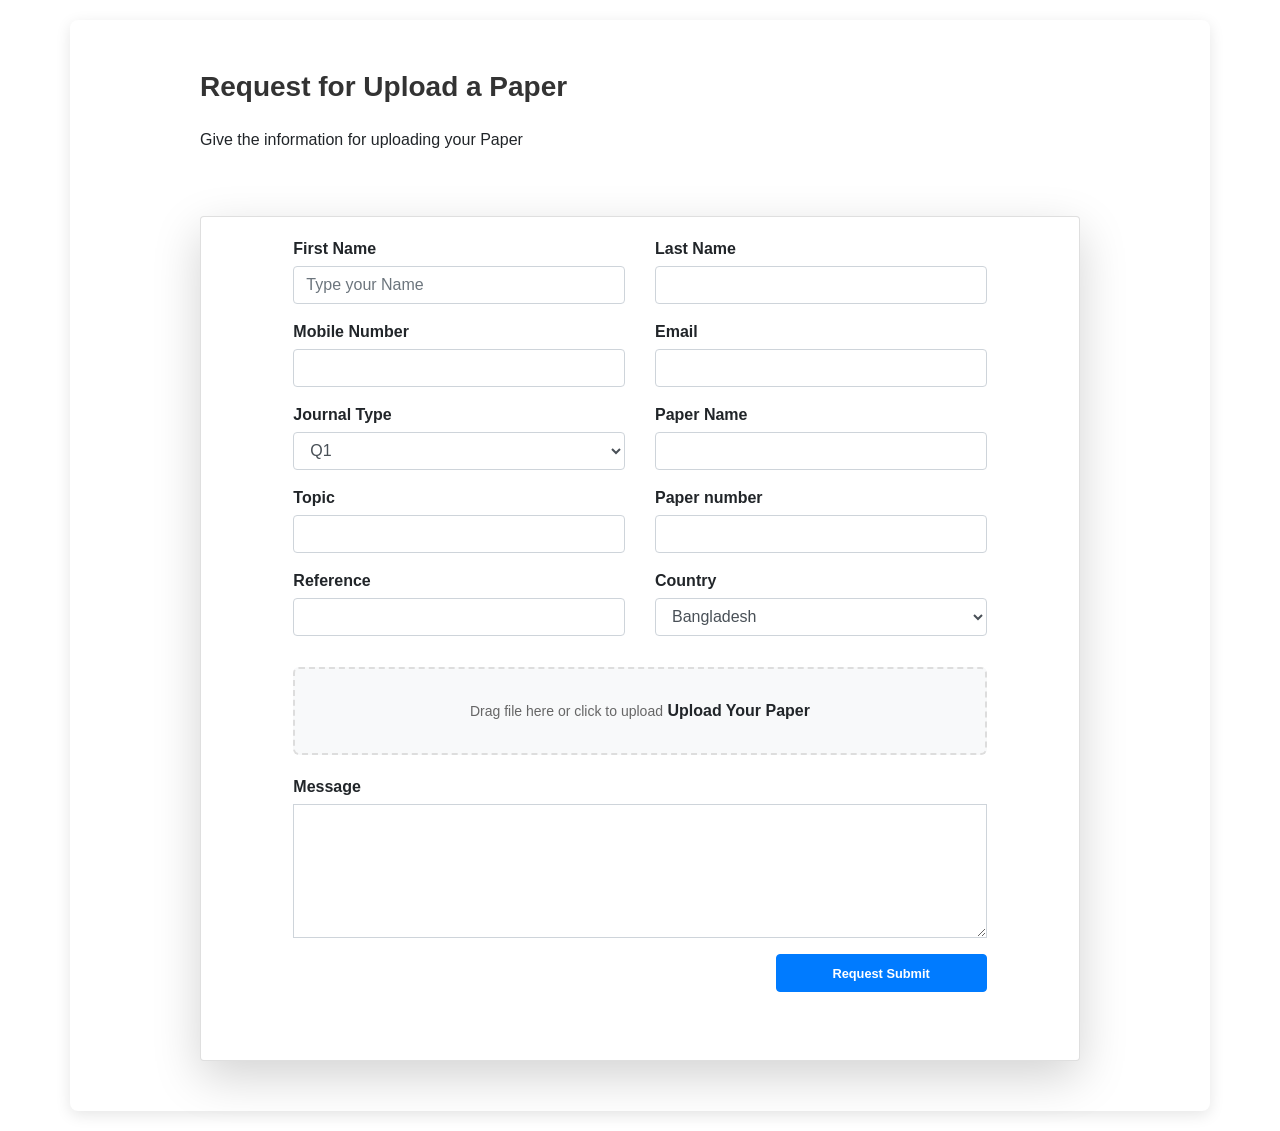
<file: upload.html>
<!DOCTYPE html>
<html lang="en">
	<head>
		<meta charset="UTF-8" />
		<meta name="viewport" content="width=device-width, initial-scale=1.0" />
		<title>Request a Quote</title>
		<link rel="stylesheet" href="upload.css" />
		<link
			rel="stylesheet"
			href="https://stackpath.bootstrapcdn.com/bootstrap/4.5.2/css/bootstrap.min.css"
		/>
	</head>
	<body>
		<div class="container card-0 justify-content-center">
			<div class="card-body px-sm-4 px-0">
				<div class="row justify-content-center mb-5">
					<div class="col-md-10 col">
						<h3 class="font-weight-bold ml-md-0 mx-auto text-center text-sm-left">
							Request for Upload a Paper
						</h3>
						<p class="mt-md-4 ml-md-0 ml-2 text-center text-sm-left">
							Give the information for uploading your Paper
						</p>
					</div>
				</div>
				<div class="row justify-content-center round">
					<div class="col-lg-10 col-md-12">
						<div class="card shadow-lg card-1">
							<div class="card-body inner-card">
								<div class="row justify-content-center">
									<div class="col-lg-5 col-md-6 col-sm-12">
										<div class="form-group">
											<label for="first-name">First Name</label>
											<input
												type="text"
												class="form-control"
												id="first-name"
												placeholder="Type your Name"
											/>
										</div>
										<div class="form-group">
											<label for="Mobile-Number">Mobile Number</label>
											<input
												type="text"
												class="form-control"
												id="Mobile-Number"
												placeholder=""
											/>
										</div>
										<div class="form-group">
											<label for="inputEmail4">Journal Type</label>
											<select class="form-control">
												<option>Q1</option>
												<option>Q2</option>
												<option>Q3</option>
											</select>
										</div>
										<div class="form-group">
											<label for="time">Topic</label>
											<input
												type="text"
												class="form-control"
												id="time"
												placeholder=""
											/>
										</div>
										<div class="form-group">
											<label for="skill">Reference</label>
											<input
												type="text"
												class="form-control"
												id="skill"
												placeholder=""
											/>
										</div>
									</div>
									<div class="col-lg-5 col-md-6 col-sm-12">
										<div class="form-group">
											<label for="last-name">Last Name</label>
											<input
												type="text"
												class="form-control"
												id="last-name"
												placeholder=""
											/>
										</div>
										<div class="form-group">
											<label for="email">Email</label>
											<input
												type="email"
												class="form-control"
												id="email"
												placeholder=""
											/>
										</div>
										<div class="form-group">
											<label for="Evaluate Budget">Paper Name</label>
											<input
												type="text"
												class="form-control"
												id="Evaluate Budget"
												placeholder=""
											/>
										</div>
										<div class="form-group">
											<label for="Company-Name">Paper number</label>
											<input
												type="number"
												class="form-control"
												id="Company-Name"
												placeholder=""
											/>
										</div>
										<div class="form-group">
											<label for="country">Country</label>
											<select class="form-control">
												<option>Bangladesh</option>
												<option>China</option>
												<option>UK</option>
											</select>
										</div>
									</div>
								</div>

								<div class="row justify-content-center">
									<div class="col-md-12 col-lg-10 col-12">
										<div class="form-group files">
											<label class="my-auto">Upload Your Paper </label>
											<input
												id="file"
												type="file"
												class="form-control"
												multiple
											/>
										</div>
										<div id="filePreviewContainer" class="file-preview">
											<!-- File previews will be inserted here -->
										</div>
									</div>
								</div>
								<div class="row justify-content-center">
									<div class="col-md-12 col-lg-10 col-12">
										<div class="form-group">
											<label for="exampleFormControlTextarea2">Message</label>
											<textarea
												class="form-control rounded-0"
												id="exampleFormControlTextarea2"
												rows="5"
											></textarea>
										</div>
										<div class="row justify-content-end mb-5">
											<div class="col-lg-4 col-auto">
												<button
												type="button"
												class="btn btn-primary btn-block"
												onclick="window.location.href='homepage.html';"
											>
												<small class="font-weight-bold">Request Submit</small>
											</button>
											
											</div>
										</div>
									</div>
								</div>
							</div>
						</div>
					</div>
				</div>
			</div>
		</div>
		<script src="./upload.js"></script>
	</body>
</html>
</file>
<file: upload.css>
body {
	font-family: Arial, sans-serif;
	background-color: #f4f7fa;
	margin: 0;
	padding: 20px;
}

.container {
	max-width: 900px;
	margin: auto;
	background: white;
	padding: 30px;
	border-radius: 8px;
	box-shadow: 0 4px 15px rgba(0, 0, 0, 0.1);
}

h3 {
	color: #333;
}

.text-center {
	text-align: center;
}

.mb-5 {
	margin-bottom: 40px;
}

.form-group label {
	font-weight: bold;
	margin-bottom: 5px;
}

.form-control {
	width: 100%;
	padding: 12px;
	border: 1px solid #ced4da;
	border-radius: 5px;
	transition: border-color 0.3s ease;
}

.form-control:focus {
	border-color: #007bff;
	box-shadow: 0 0 5px rgba(0, 123, 255, 0.5);
}

.btn-primary {
	background-color: #007bff;
	color: white;
	border: none;
	border-radius: 5px;
	padding: 12px 20px;
	font-size: 16px;
	cursor: pointer;
	transition: background-color 0.3s ease, transform 0.3s ease;
	width: 100%;
}

.btn-primary:hover {
	background-color: #0056b3;
	transform: translateY(-2px);
}

.card {
	border: none;
}

.card-body {
	padding: 20px;
}

.files {
	margin-top: 15px;
}

textarea {
	resize: none;
}

.round {
	border-radius: 10px;
}

@media (max-width: 768px) {
	.form-group {
		margin-bottom: 20px;
	}

	h3 {
		font-size: 24px;
	}

	.btn-primary {
		font-size: 14px;
	}
}

.files {
	position: relative;
	background: #f8f9fa;
	border: 2px dashed #ddd;
	border-radius: 6px;
	padding: 30px;
	text-align: center;
	margin-bottom: 20px;
}

.files:before {
	content: attr(data-before);
	color: #666;
	font-size: 14px;
}

.files input[type="file"] {
	opacity: 0;
	width: 100%;
	height: 100%;
	position: absolute;
	top: 0;
	left: 0;
	cursor: pointer;
}

.file-preview {
	display: grid;
	grid-template-columns: repeat(auto-fill, minmax(250px, 1fr));
	gap: 20px;
	margin-top: 20px;
}

.file-item {
	background: #fff;
	border: 1px solid #ddd;
	border-radius: 8px;
	overflow: hidden;
	box-shadow: 0 2px 4px rgba(0,0,0,0.1);
}

.file-preview-section {
	width: 100%;
	height: 150px;
	background: #f8f9fa;
	border-bottom: 1px solid #ddd;
}

.file-info {
	padding: 10px;
	display: flex;
	justify-content: space-between;
	align-items: center;
}

.file-name {
	white-space: nowrap;
	overflow: hidden;
	text-overflow: ellipsis;
	max-width: 150px;
	font-size: 14px;
}

.file-actions {
	display: flex;
	gap: 10px;
	align-items: center;
}

.preview-btn {
	background: #007bff;
	color: white;
	border: none;
	padding: 4px 8px;
	border-radius: 4px;
	cursor: pointer;
	font-size: 12px;
}

.preview-btn:hover {
	background: #0056b3;
}

.remove-file {
	background: none;
	border: none;
	color: #dc3545;
	cursor: pointer;
	font-size: 18px;
	padding: 0;
	line-height: 1;
}

.remove-file:hover {
	color: #c82333;
}

/* Modal Styles */
.preview-modal {
	position: fixed;
	top: 0;
	left: 0;
	width: 100%;
	height: 100%;
	background: rgba(0, 0, 0, 0.5);
	display: flex;
	justify-content: center;
	align-items: center;
	z-index: 1000;
}

.modal-content {
	background: white;
	width: 90%;
	height: 90%;
	border-radius: 8px;
	display: flex;
	flex-direction: column;
}

.modal-header {
	padding: 15px;
	display: flex;
	justify-content: space-between;
	align-items: center;
	border-bottom: 1px solid #ddd;
}

.modal-header h5 {
	margin: 0;
	font-size: 18px;
}

.close-modal {
	background: none;
	border: none;
	font-size: 24px;
	cursor: pointer;
	color: #666;
}

.close-modal:hover {
	color: #333;
}

.modal-body {
	flex-grow: 1;
	padding: 15px;
	height: calc(100% - 60px);
}
</file>
